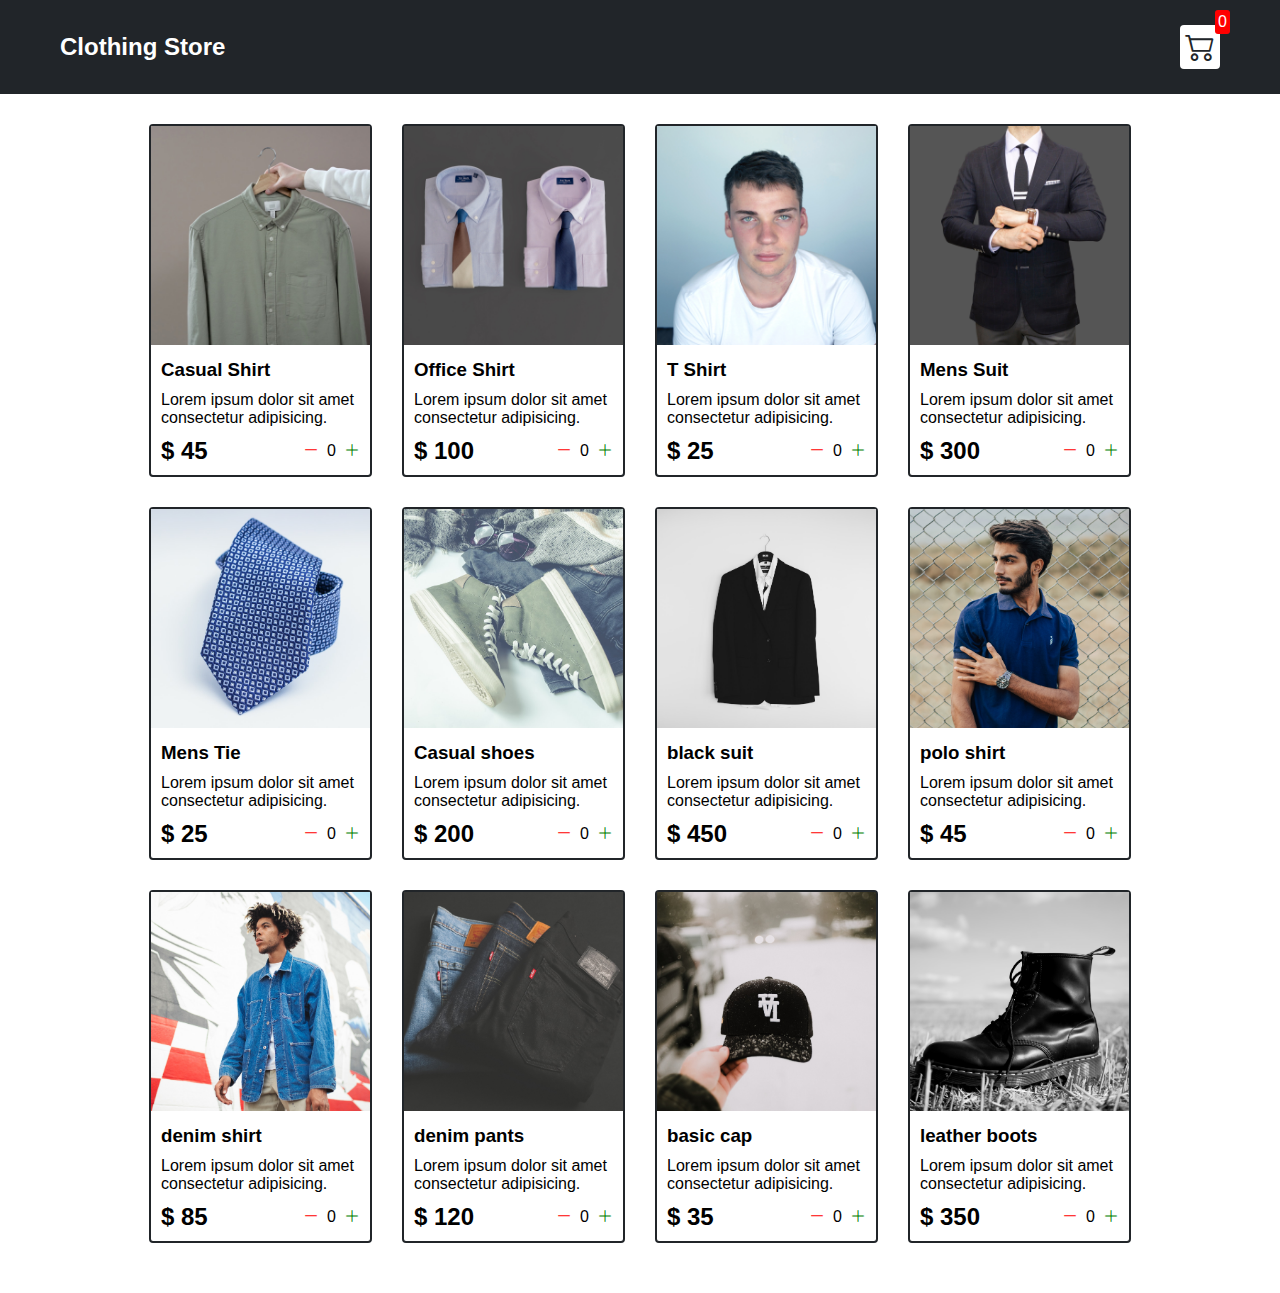
<file: index.html>
<!DOCTYPE html>
<html lang="en">
  <head>
    <meta charset="UTF-8" />
    <meta http-equiv="X-UA-Compatible" content="IE=edge" />
    <meta name="viewport" content="width=device-width, initial-scale=1.0" />
    <title>Clothing Store</title>
    <link rel="stylesheet" href="src/style.css" />
    <link
      rel="stylesheet"
      href="https://cdn.jsdelivr.net/npm/bootstrap-icons@1.9.1/font/bootstrap-icons.css"
    />
  </head>
  <body>
    <div class="navbar">
      <a href="index.html">
        <h2>Clothing Store</h2>
      </a>
      <a href="cart.html"
        ><div class="cart">
          <i class="bi bi-cart2"></i>
          <div id="cartAmount" class="cartAmount">0</div>
        </div></a
      >
    </div>

    <div class="shop" id="shop"></div>
  </body>
  <script src="src/Data.js"></script>
  <script src="src/main.js"></script>
</html>
</file>
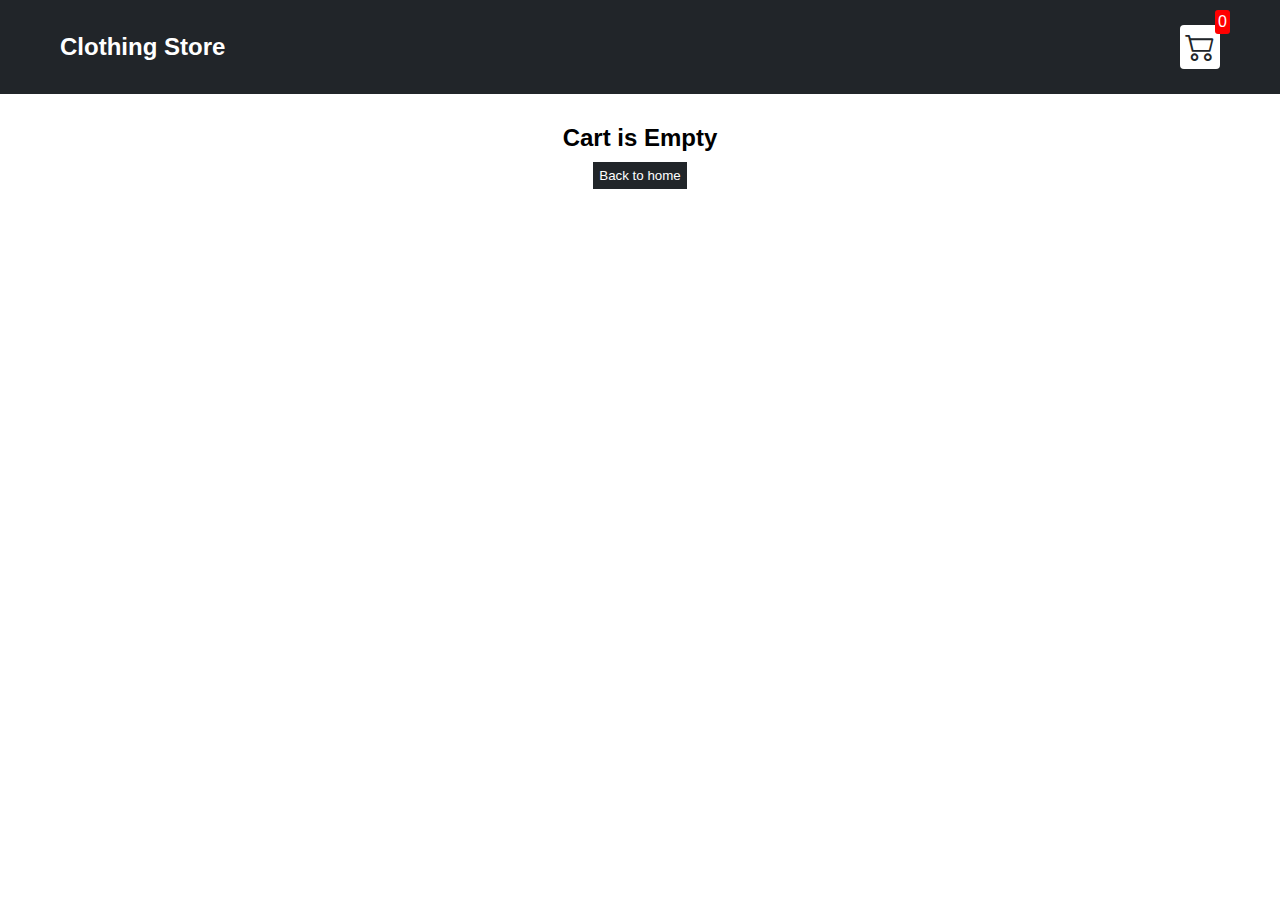
<file: cart.html>
<!DOCTYPE html>
<html lang="en">
  <head>
    <meta charset="UTF-8" />
    <meta http-equiv="X-UA-Compatible" content="IE=edge" />
    <meta name="viewport" content="width=device-width, initial-scale=1.0" />
    <title>Clothing Store</title>
    <link rel="stylesheet" href="src/style.css" />
    <link
      rel="stylesheet"
      href="https://cdn.jsdelivr.net/npm/bootstrap-icons@1.9.1/font/bootstrap-icons.css"
    />
  </head>
  <body>
    <div class="navbar">
      <a href="index.html">
        <h2>Clothing Store</h2>
      </a>
      <a href="cart.html"
        ><div class="cart">
          <i class="bi bi-cart2"></i>
          <div id="cartAmount" class="cartAmount">0</div>
        </div></a
      >
    </div>
    <div id="label" class="text-center"></div>
    <div class="shopping-cart" id="shopping-cart"></div>
  </body>
  <script src="src/Data.js"></script>
  <script src="src/cart.js"></script>
</html>
</file>
<file: src/style.css>
/* changing default styles of the browser */
* {
  margin: 0;
  padding: 0;
  box-sizing: border-box;
}

body {
  font-family: sans-serif;
}

i {
  cursor: pointer;
}

a {
  text-decoration: none;
  color: white;
}

/* navbar styles are here */

.navbar {
  display: flex;
  flex-direction: row;
  justify-content: space-between;
  align-items: center;
  background-color: #212529;
  color: white;
  padding: 25px 60px;
  margin-bottom: 30px;
}

.cart {
  position: relative;
  background-color: #fff;
  color: #212529;
  font-size: 30px;
  padding: 5px;
  border-radius: 4px;
}

.cartAmount {
  position: absolute;
  top: -15px;
  right: -10px;
  font-size: 16px;
  background-color: red;
  color: white;
  padding: 3px;
  border-radius: 3px;
}

/* Shop items styles are here  */

.shop {
  display: grid;
  grid-template-columns: repeat(4, 223px);
  gap: 30px;
  justify-content: center;
  margin-bottom: 50px;
}

@media (max-width: 1000px) {
  .shop {
    grid-template-columns: repeat(2, 223px);
  }
}

@media (max-width: 500px) {
  .shop {
    grid-template-columns: repeat(1, 223px);
  }
}
.item {
  border: 2px solid #212529;
  border-radius: 4px;
}

.item img {
  width: 100%;
  border-radius: 2 px 2px 0 0;
}

.details {
  display: flex;
  flex-direction: column;
  padding: 10px;
  gap: 10px;
}

.price-quantity {
  display: flex;
  flex-direction: row;
  justify-content: space-between;
  align-items: center;
}

.buttons {
  display: flex;
  flex-direction: row;
  gap: 8px;
  font-size: 16px;
}

.bi-dash-lg {
  color: red;
}

.bi-plus-lg {
  color: green;
}

/* style rutles for label and some buttons  */

.text-center {
  text-align: center;
  margin-bottom: 20px;
}

.HomeBtn,
.checkout,
.removeAll {
  background-color: #212529;
  color: white;
  border: none;
  padding: 6px;
  cursor: pointer;
  margin-top: 10px;
}

.checkout {
  background-color: green;
}

.removeAll {
  background-color: red;
}

.bi-x-lg {
  color: red;
  font-weight: bold;
}

/* Style rules for shopping-cart */

.shopping-cart {
  display: grid;
  grid-template-columns: repeat(1, 320px);
  justify-content: center;
  gap: 15px;
}

/* Style rules for cart-item */

.cart-item {
  border: 2px solid #212529;
  border-radius: 5px;
  display: flex;
}

.title-price-x {
  width: 195px;
  display: flex;
  align-items: center;
  justify-content: space-between;
  /* border: 2px solid red; */
}

.title-price {
  display: flex;
  align-items: center;
  gap: 10px;
}

.cart-item-price {
  background-color: #212529;
  color: white;
  border-radius: 4px;
  padding: 3px 6px;
}
</file>
